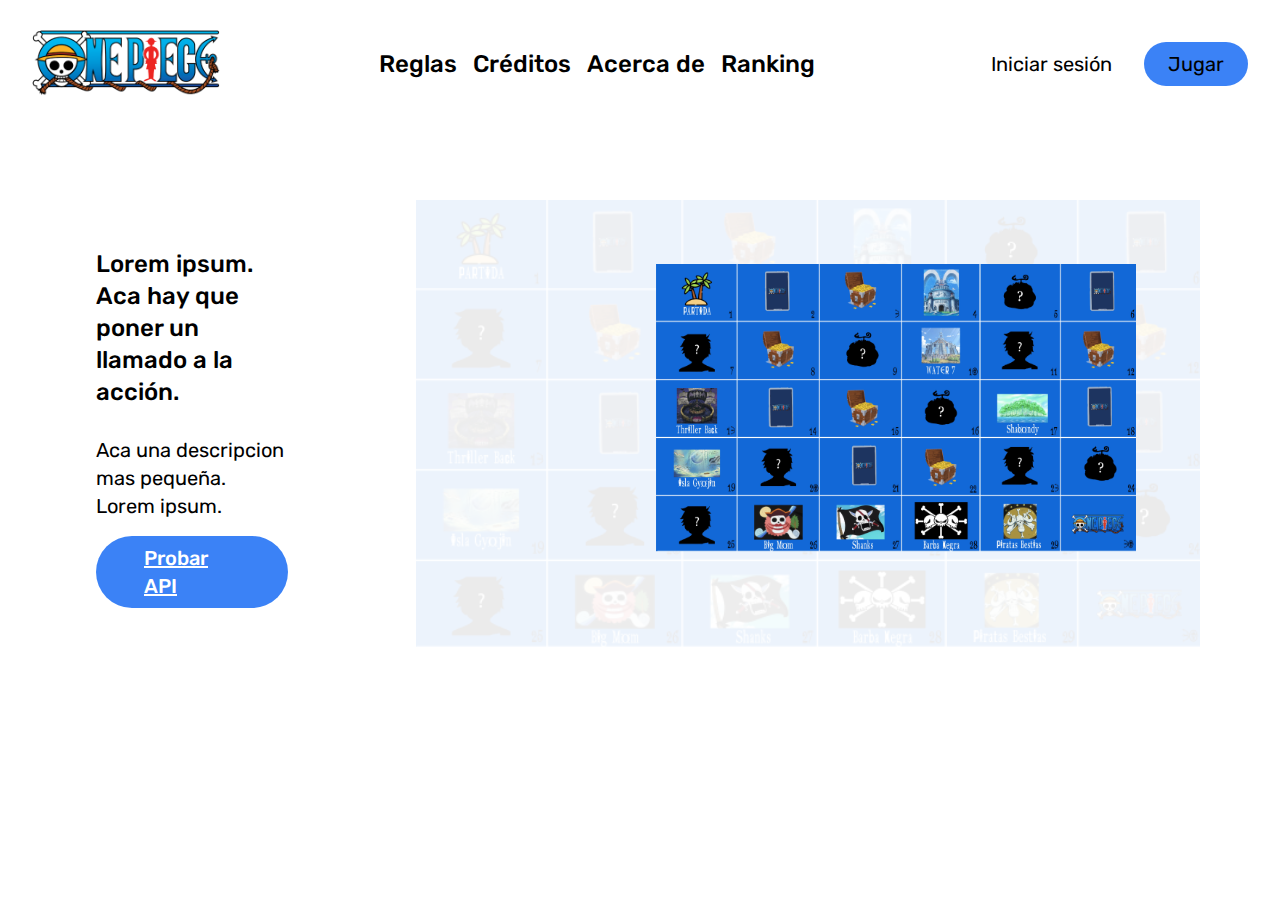
<file: index.html>
<!DOCTYPE html>
<html>

<head>
  <meta charset="UTF-8" />
  <meta name="viewport" content="width=device-width" />
  <title>One Piece</title>
  <link rel="stylesheet" href="css/base.css" type="text/css" charset="utf-8">
  <link rel="stylesheet" href="css/index.css" type="text/css" charset="utf-8">
  <link href="https://fonts.googleapis.com/css2?family=Rubik:wght@300;400;500;600;700&display=swap" rel="stylesheet">
</head>

<body>
    <nav id="navbar">
      <img src="/images/one-piece-logo.png" id="logo" />
      <div class="navbar-mid-items navbar-links">
        <a href="pages/instructions.html" >Reglas</a>
        <a href="pages/aboutus.html">Créditos</a>
        <a href="pages/about-the-game.html">Acerca de</a>
        <a>Ranking</a>
      </div>
      <div class="navbar-auth navbar-links">
        <a href="/pages/login.html">Iniciar sesión</a>
        <a href="/pages/game.html" id="play-btn" class="main-btn">Jugar</a> 
      </div>
    </nav>
    <div class="content">
      <div class="content-action-call">
        <h2 id="action-call-title">Lorem ipsum. Aca hay que poner un llamado a la acción.</h2>
        <span id="action-call-subtitle">Aca una descripcion mas pequeña. Lorem ipsum.</span>
        <a href="/pages/api/login.html" class="main-btn" id="action-call-btn">Probar API</a>
      </div>
      <div class="content-board-container">
        <img src="images/one-piece-board.png" id="opacity-board" />
        <img src="images/one-piece-board.png" id="content-board-abs" />
      </div>
    </div>
  </div>
</body>

</html>
</file>
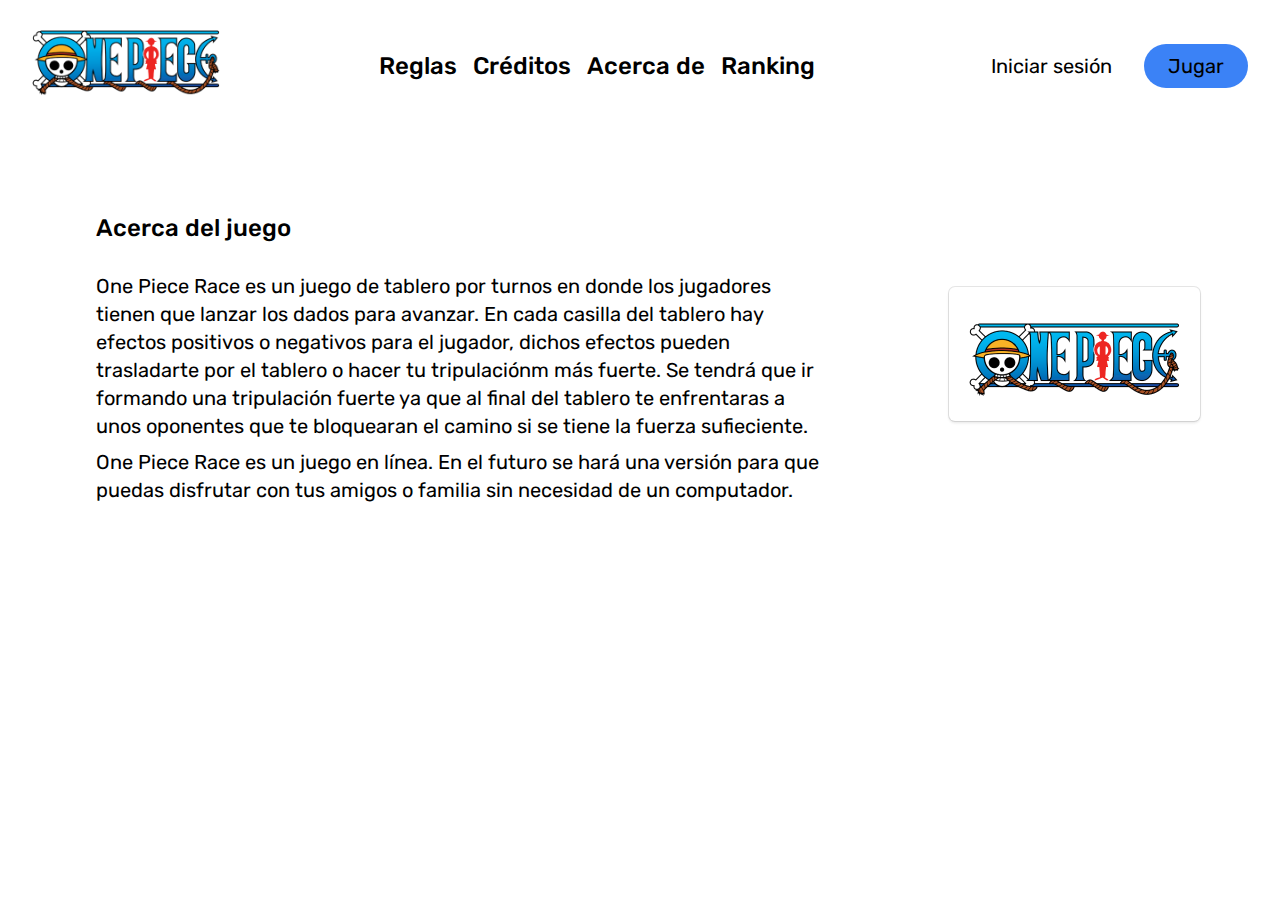
<file: pages/about-the-game.html>
<!DOCTYPE html>
<html>

<head>
  <meta charset="UTF-8" />
  <meta name="viewport" content="width=device-width" />
  <title>One Piece</title>
  <link rel="stylesheet" href="../css/base.css" type="text/css" charset="utf-8">
  <link rel="stylesheet" href="../css/aboutus.css" type="text/css" charset="utf-8">
  <link rel="stylesheet" href="../css/index.css" type="text/css" charset="utf-8">
  <link href="https://fonts.googleapis.com/css2?family=Rubik:wght@300;400;500;600;700&display=swap" rel="stylesheet">
</head>

<body>
  <nav id="navbar">
    <a href="../index.html" >
      <img src="/images/one-piece-logo.png" id="logo" />
    </a>
    <div class="navbar-mid-items navbar-links">
      <a href="instructions.html" >Reglas</a>
      <a href="aboutus.html">Créditos</a>
      <a href="about-the-game.html">Acerca de</a>
      <a>Ranking</a>
    </div>
    <div class="navbar-auth navbar-links">
      <a href="login.html">Iniciar sesión</a>
      <a href="game.html" id="play-btn" class="main-btn">Jugar</a> 
    </div>
  </nav>



  <div class="container">

    <div class="content">
      <div class="content-action-call">
        <h2 id="action-call-title">Acerca del juego</h2>
        <span id="action-call-subtitle">One Piece Race es un juego de tablero por turnos en donde los jugadores tienen que lanzar los dados para avanzar. 
          En cada casilla del tablero hay efectos positivos o negativos para el jugador, dichos efectos pueden trasladarte por el tablero o hacer tu tripulaciónm más fuerte. 
          Se tendrá que ir formando una tripulación fuerte ya que al final del tablero te enfrentaras a unos oponentes
         que te bloquearan el camino si se tiene la fuerza sufieciente. </span>

         <span id="action-call-subtitle">
           One Piece Race es un juego en línea. En el futuro se hará una versión para que puedas disfrutar 
           con tus amigos o familia sin necesidad de un computador.
         </span>
      </div>
      <div class="box">
        <img src="../images/one-piece-logo.png" id="iamge"/>
        <!-- <img src="../images/team-pictures.png" id="content-board-abs" /> -->
      </div>
    </div>

  </div>
</body>

</html>
</file>
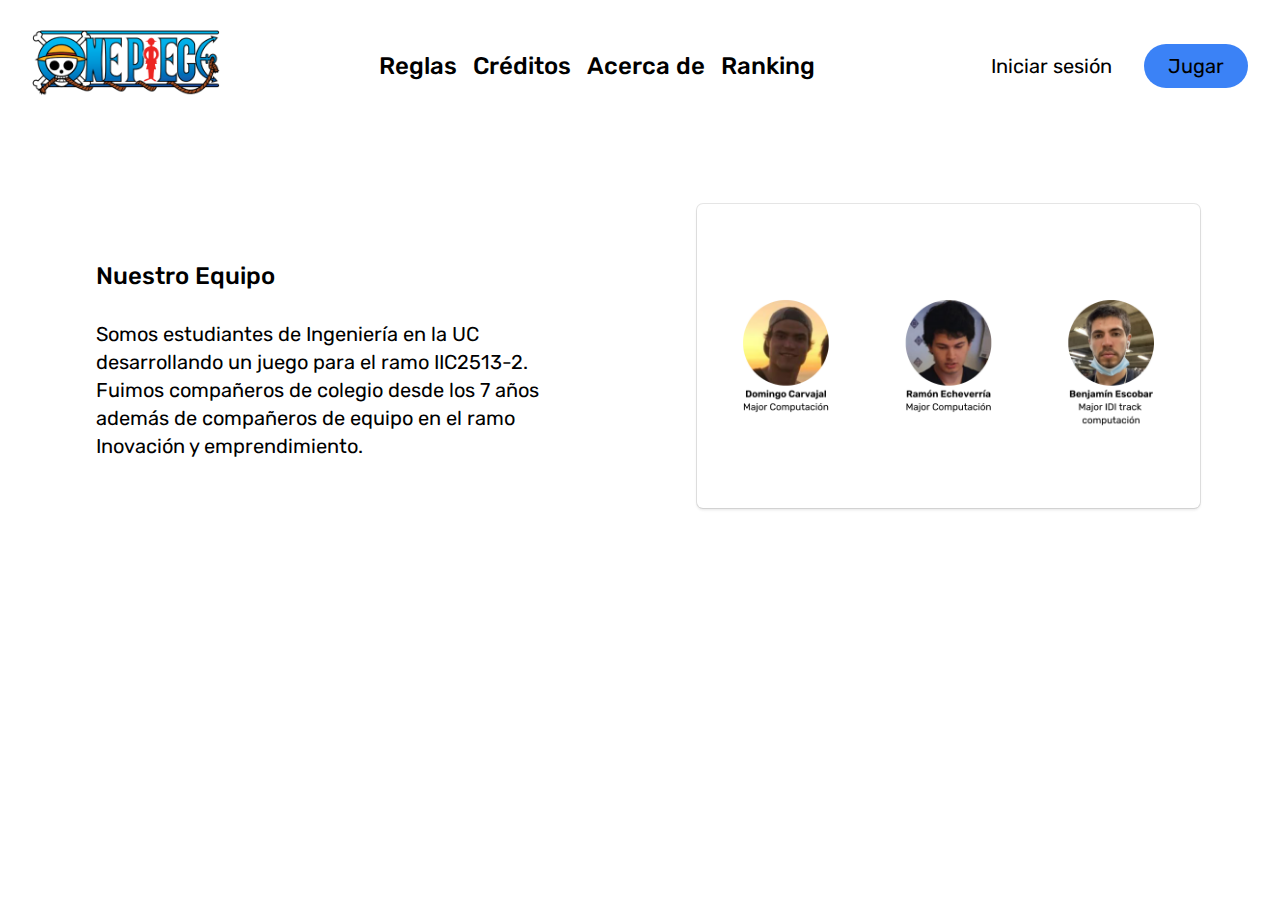
<file: pages/aboutus.html>
<!DOCTYPE html>
<html>

<head>
  <meta charset="UTF-8" />
  <meta name="viewport" content="width=device-width" />
  <title>One Piece</title>
  <link rel="stylesheet" href="../css/base.css" type="text/css" charset="utf-8">
  <link rel="stylesheet" href="../css/aboutus.css" type="text/css" charset="utf-8">
  <link rel="stylesheet" href="../css/index.css" type="text/css" charset="utf-8">
  <link href="https://fonts.googleapis.com/css2?family=Rubik:wght@300;400;500;600;700&display=swap" rel="stylesheet">
</head>

<body>
  <nav id="navbar">
    <a href="../index.html" >
      <img src="/images/one-piece-logo.png" id="logo" />
    </a>
    <div class="navbar-mid-items navbar-links">
      <a href="instructions.html" >Reglas</a>
      <a href="aboutus.html">Créditos</a>
      <a href="about-the-game.html">Acerca de</a>
      <a>Ranking</a>
    </div>
    <div class="navbar-auth navbar-links">
      <a href="login.html">Iniciar sesión</a>
      <a href="game.html" id="play-btn" class="main-btn">Jugar</a> 
    </div>
  </nav>



  <div class="container">

    <div class="content">
      <div class="content-action-call">
        <h2 id="action-call-title">Nuestro Equipo</h2>
        <span id="action-call-subtitle">Somos estudiantes de Ingeniería en la UC desarrollando un juego para el ramo IIC2513-2.
           Fuimos compañeros de colegio desde los 7 años además de compañeros de equipo en el ramo Inovación y emprendimiento. </span>
      </div>
      <div class="box">
        <img src="../images/team-pictures.png" id="image" />
        <!-- <img src="../images/team-pictures.png" id="content-board-abs" /> -->
      </div>
    </div>

  </div>
</body>

</html>
</file>
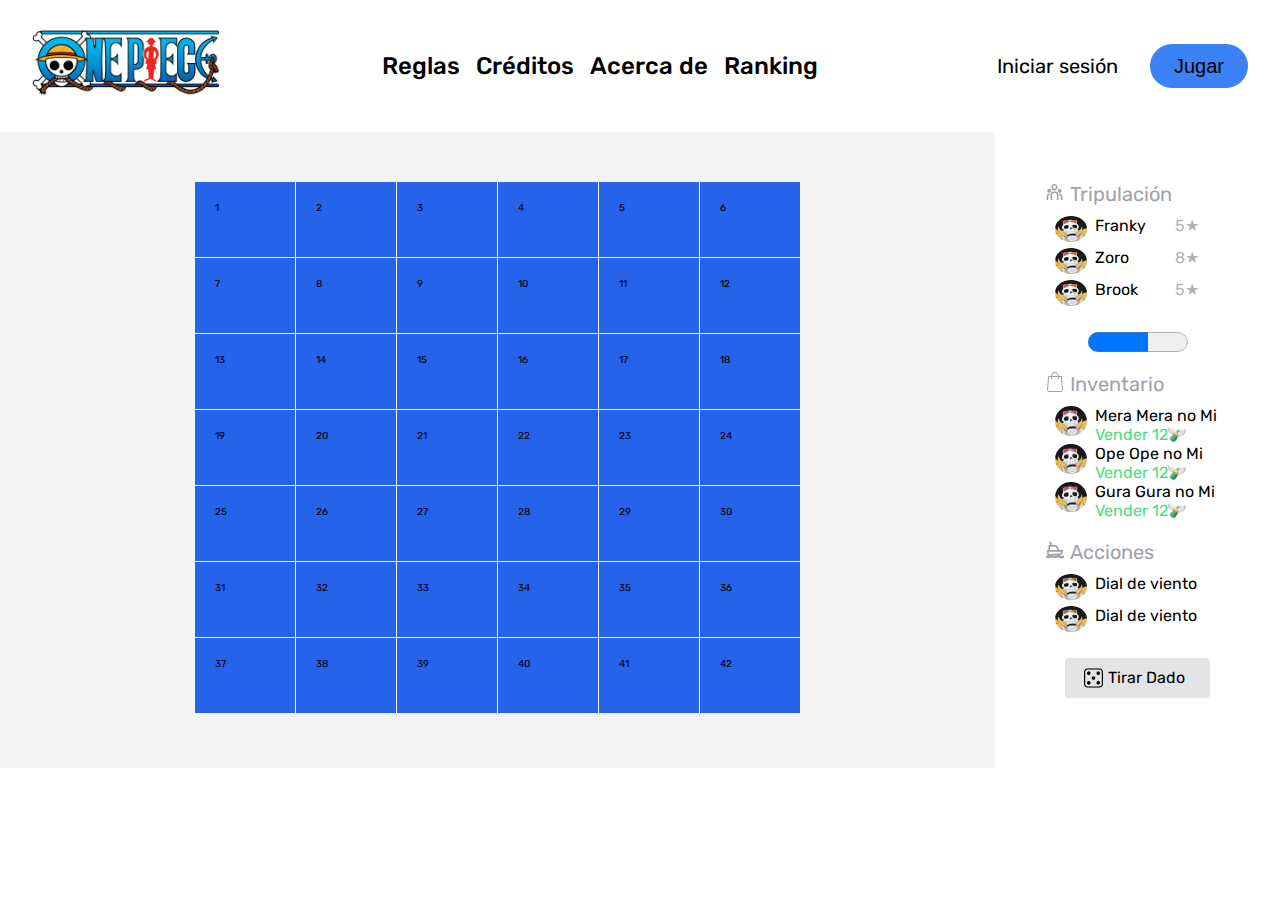
<file: pages/game.html>
<!DOCTYPE html>
<html>

    <head>
        <meta charset="UTF-8" />
        <meta name="viewport" content="width=device-width" />
        <title>One Piece</title>
        <link rel="stylesheet" href="../css/base.css" type="text/css" charset="utf-8">
        <link rel="stylesheet" href="../css/game.css" type="text/css" charset="utf-8">
        <link rel="stylesheet" href="../css/index.css" type="text/css" charset="utf-8">
        <link href="https://fonts.googleapis.com/css2?family=Rubik:wght@300;400;500;600;700&display=swap" rel="stylesheet">
      </head>

    <body>

        <nav id="navbar" class="nav">
            <a href="../index.html" >
            <img src="/images/one-piece-logo.png" id="logo" />
            </a>
            <div class="navbar-mid-items navbar-links">
              <a href="instructions.html" >Reglas</a>
              <a href="aboutus.html">Créditos</a>
              <a href="about-the-game.html">Acerca de</a>
              <a>Ranking</a>
            </div>
            <div class="navbar-auth navbar-links">
              <a href="login.html">Iniciar sesión</a>
              <button id="play-btn" class="main-btn">Jugar</button>
            </div>
          </nav>

    <div class="game-container">

    
    
    <div class="game-grid-container">
        <div class="grid-item">1</div>
        <div class="grid-item">2</div>
        <div class="grid-item">3</div>
        <div class="grid-item">4</div>
        <div class="grid-item">5</div>
        <div class="grid-item">6</div>
        <div class="grid-item">7</div>
        <div class="grid-item">8</div>
        <div class="grid-item">9</div>
        <div class="grid-item">10</div>
        <div class="grid-item">11</div>
        <div class="grid-item">12</div>
        <div class="grid-item">13</div>
        <div class="grid-item">14</div>
        <div class="grid-item">15</div>
        <div class="grid-item">16</div>
        <div class="grid-item">17</div>
        <div class="grid-item">18</div>
        <div class="grid-item">19</div>
        <div class="grid-item">20</div>
        <div class="grid-item">21</div>
        <div class="grid-item">22</div>
        <div class="grid-item">23</div>
        <div class="grid-item">24</div>
        <div class="grid-item">25</div>
        <div class="grid-item">26</div>
        <div class="grid-item">27</div>
        <div class="grid-item">28</div>
        <div class="grid-item">29</div>
        <div class="grid-item">30</div>
        <div class="grid-item">31</div>
        <div class="grid-item">32</div>
        <div class="grid-item">33</div>
        <div class="grid-item">34</div>
        <div class="grid-item">35</div>
        <div class="grid-item">36</div>
        <div class="grid-item">37</div>
        <div class="grid-item">38</div>
        <div class="grid-item">39</div>
        <div class="grid-item">40</div>
        <div class="grid-item">41</div>
        <div class="grid-item">42</div>
        
      </div>

      <div class="game-side-bar-container">
          <div class="game-side-bar-item">
            <div class="side-bar-title">
                <img src="../images/crew-logo.svg" id="inventory-logo"/>
                <a>Tripulación</a>
            </div> 

                <div class="side-bar-crew">

                        <img src="../images/brook_face.png" id="char-face" />
                        <a class="side-bar-text">Franky</a>
                        <a class="side-bar-rating">5★</a>
                        <img src="../images/brook_face.png" id="char-face" />
                        <a class="side-bar-text">Zoro</a>
                        <a class="side-bar-rating">8★</a>
                        <img src="../images/brook_face.png" id="char-face" />
                        <a class="side-bar-text">Brook</a>
                        <a class="side-bar-rating">5★</a>       
        
                </div>
                <progress id="crew-bar" value="3" max="5"> </progress>
                
              

          </div>
          <div class="game-side-bar-item">
            <div class="side-bar-title">
                <img src="../images/inventory-logo.svg" id="inventory-logo"/>
                <a>Inventario</a>
            </div> 
            <div class="side-bar-inventory">
                <img src="../images/brook_face.png" id="char-face" />
                <div class="inventory-item">
                    <a class="side-bar-text">Mera Mera no Mi</a>
                    <div class="inventory-sell-button" href="">
                        <a>Vender 12</a>
                        <img src="../images/money.png" id="money" />

                    </div>
                </div>

                <img src="../images/brook_face.png" id="char-face" />

                <div class="inventory-item">
                    <a class="side-bar-text">Ope Ope no Mi</a>
                    <div class="inventory-sell-button" href="">
                        <a>Vender 12</a>
                        <img src="../images/money.png" id="money" />

                    </div>
                </div>

                <img src="../images/brook_face.png" id="char-face" />

                <div class="inventory-item">
                    <a class="side-bar-text">Gura Gura no Mi</a>
                    <div class="inventory-sell-button" href="">
                        <a>Vender 12</a>
                        <img src="../images/money.png" id="money" />

                    </div>
                </div>
            </div>
          </div>

          <div class="game-side-bar-item">
            <div class="side-bar-title">
                <img src="../images/actions-logo.svg" id="inventory-logo"/>
                <a>Acciones</a>
            </div> 
            <div class="side-bar-actions">
                <img src="../images/brook_face.png" id="char-face" />
                <a class="side-bar-text">Dial de viento</a>
                <img src="../images/brook_face.png" id="char-face" />
                <a class="side-bar-text">Dial de viento</a>
            </div>
            

          </div>

          <div class="side-bar-button" >
            <img src="../images/dice.svg" id="inventory-logo"/>
            <a>Tirar Dado</a>
          </div>


      </div>
    </div>
    </body>
      
    <script>
        // Enable hidden nav bar
        {
            const nav = document.querySelector(".nav");
            var nav_hidden = false;

            document.addEventListener('keypress', hideNav);

            function hideNav(e) {
                if ("KeyH" == e.code) {
                    if (nav_hidden == false) {
                        nav.classList.add("invisible-navbar");
                        nav_hidden = true;
                    } else {
                        nav.classList.remove("invisible-navbar");
                        nav_hidden = false;
                    }
                }
            }
        }
    </script>

</html>
</file>
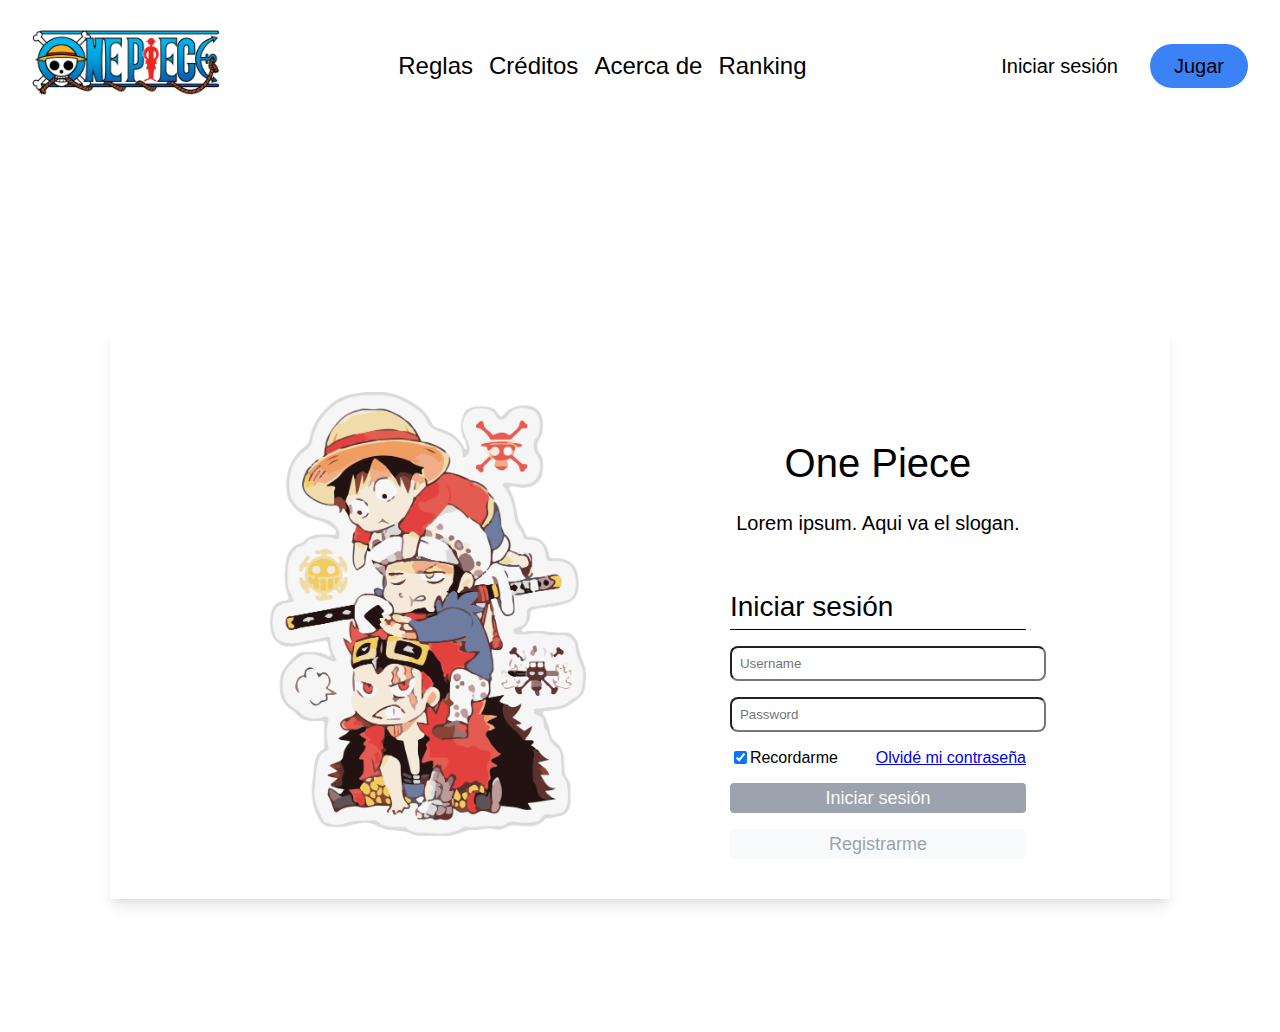
<file: pages/login.html>
<!DOCTYPE html>
<html>
  <head>
    <meta charset="UTF-8" />
    <meta name="viewport" content="width=device-width" />

    <link rel="stylesheet" href="../css/base.css" type="text/css" charset="utf-8" />
    <link rel="stylesheet" href="../css/index.css" type="text/css" charset="utf-8" />
    <link rel="stylesheet" href="../css/login.css" type="text/css" charset="utf-8" />

    <title>Login</title>
  </head>
  <body>

    <nav id="navbar" class="nav">
      <a href="../index.html" >
      <img src="/images/one-piece-logo.png" id="logo" />
      </a>
      <div class="navbar-mid-items navbar-links">
        <a href="instructions.html" >Reglas</a>
        <a href="aboutus.html">Créditos</a>
        <a href="about-the-game.html">Acerca de</a>
        <a>Ranking</a>
      </div>
      <div class="navbar-auth navbar-links">
        <a href="login.html">Iniciar sesión</a>
        <a href="game.html" id="play-btn" class="main-btn">Jugar</a> 
      </div>
    </nav>

    <div class="container">
      <div class="content">
        <div id="image-container">
          <img src="../images/login.png" />
        </div>
        <div class="form-container">
          <div class="title-container">
            <span class="title">One Piece</span>
            <span class="subtitle">Lorem ipsum. Aqui va el slogan.</span>
          </div>
          <form>
            <span id="form-title">Iniciar sesión</span>
            <div id="line-break"></div>
            <div class="input-fields">
              <input class="text-input" type="text" id="username" placeholder="Username" />
              <input class="text-input" type="text" id="password" placeholder="Password" />
              <div id="login-section">
                <span id="remember-me-container">
                  <input type="checkbox" id="remember-me" checked />
                  <label for="remember-me">Recordarme</label>
                </span>
                <a href="/pages/register.html">Olvidé mi contraseña</a>
              </div>
              <button class="login-btn">Iniciar sesión</button>
              <button class="register-btn">Registrarme</button>
            </div>
          </form>
        </div>
      </div>
      <div class="modal-container invisible">
        <div class="modal-background"></div>
        <div class="modal">
          <span>Aun no tenemos backend :(</span>
          <button class="main-btn modal-btn">Ok</button>
        </div>
      </div>
    </div>
  </body>

  <script>
    const modal = document.querySelector('.modal-container');

    const loginBtn = document.querySelector('.login-btn');
    const registerBtn = document.querySelector('.register-btn');
    [loginBtn, registerBtn].forEach(btn => {
      btn.onclick = e => {
        e.preventDefault();
        modal.classList.remove('invisible');
      };
    });

    const modalBtn = document.querySelector('.modal-btn');
    modalBtn.onclick = () => {
      modal.classList.add('invisible');
    };
  </script>
</html>
</file>
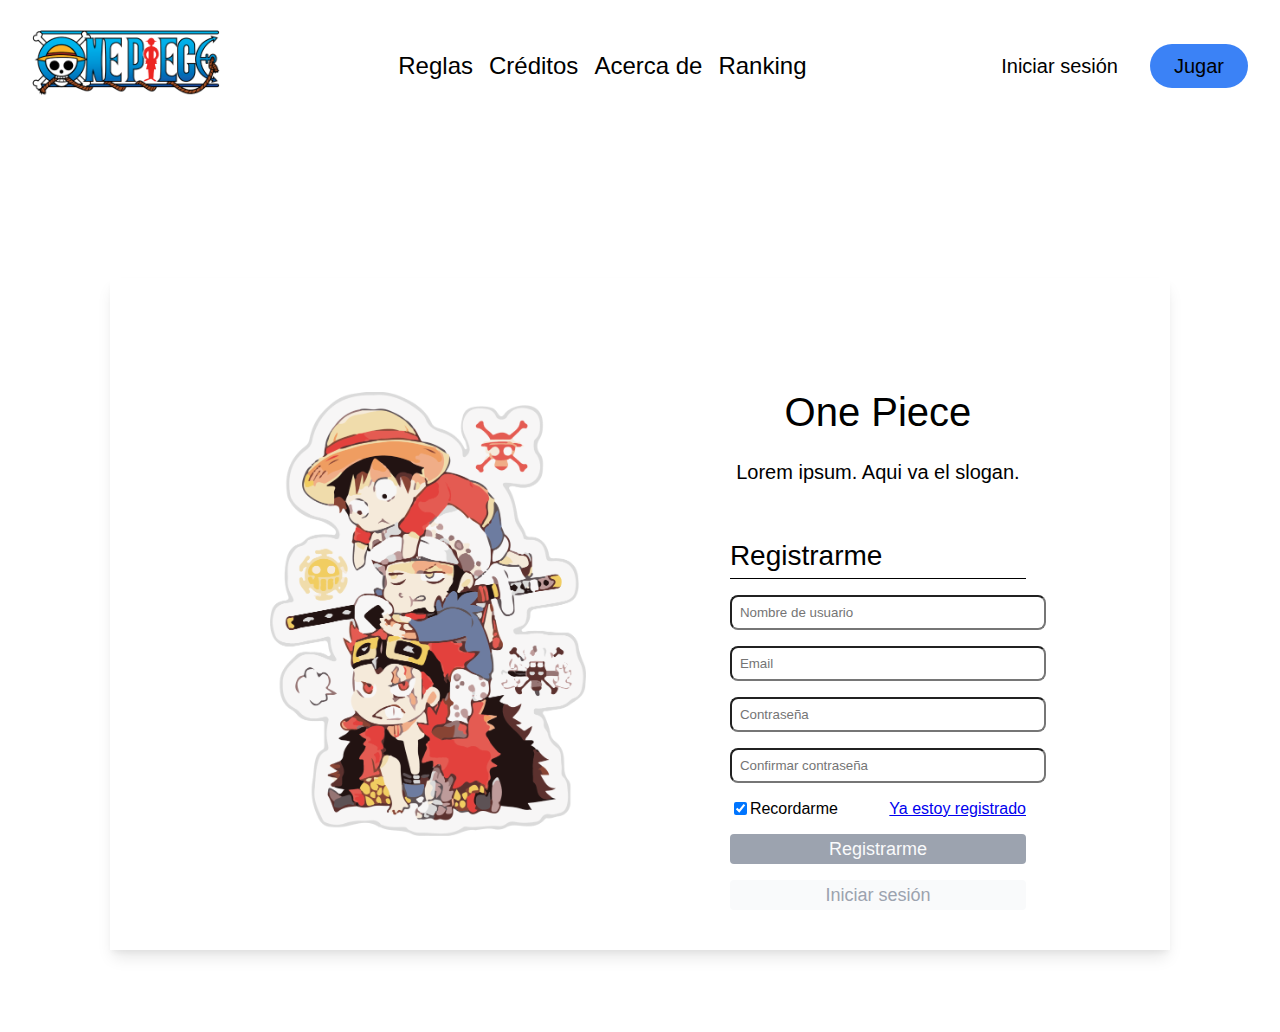
<file: pages/register.html>
<!DOCTYPE html>
<html>
  <head>
    <meta charset="UTF-8" />
    <meta name="viewport" content="width=device-width" />

    <link rel="stylesheet" href="../css/base.css" type="text/css" charset="utf-8" />
    <link rel="stylesheet" href="../css/index.css" type="text/css" charset="utf-8" />
    <link rel="stylesheet" href="../css/login.css" type="text/css" charset="utf-8" />

    <title>Login</title>
  </head>
  <body>

    <nav id="navbar" class="nav">
      <a href="../index.html" >
      <img src="/images/one-piece-logo.png" id="logo" />
      </a>
      <div class="navbar-mid-items navbar-links">
        <a href="instructions.html" >Reglas</a>
        <a href="aboutus.html">Créditos</a>
        <a href="about-the-game.html">Acerca de</a>
        <a>Ranking</a>
      </div>
      <div class="navbar-auth navbar-links">
        <a href="login.html">Iniciar sesión</a>
        <a href="game.html" id="play-btn" class="main-btn">Jugar</a>   
      </div>
    </nav>

    <div class="container">
      <div class="content">
        <div id="image-container">
          <img src="../images/login.png" />
        </div>
        <div class="form-container">
          <div class="title-container">
            <span class="title">One Piece</span>
            <span class="subtitle">Lorem ipsum. Aqui va el slogan.</span>
          </div>
          <form>
            <span id="form-title">Registrarme</span>
            <div id="line-break"></div>
            <div class="input-fields">
              <input class="text-input" type="text" id="username" placeholder="Nombre de usuario" />
              <input class="text-input" type="text" id="email" placeholder="Email" />
              <input class="text-input" type="text" id="password" placeholder="Contraseña" />
              <input
                class="text-input"
                type="text"
                id="password-confirm"
                placeholder="Confirmar contraseña"
              />
              <div id="login-section">
                <span id="remember-me-container">
                  <input type="checkbox" id="remember-me" checked />
                  <label for="remember-me">Recordarme</label>
                </span>
                <a href="/pages/login.html">Ya estoy registrado</a>
              </div>
              <button class="login-btn">Registrarme</button>
              <button ="" class="register-btn">Iniciar sesión</button>
            </div>
          </form>
        </div>
      </div>
      <div class="modal-container invisible">
        <div class="modal-background"></div>
        <div class="modal">
          <span>Aun no tenemos backend :(</span>
          <button class="main-btn modal-btn">Ok</button>
        </div>
      </div>
    </div>
  </body>

  <script>
    const modal = document.querySelector('.modal-container');

    const loginBtn = document.querySelector('.login-btn');
    const registerBtn = document.querySelector('.register-btn');
    [loginBtn, registerBtn].forEach(btn => {
      btn.onclick = e => {
        e.preventDefault();
        modal.classList.remove('invisible');
      };
    });

    const modalBtn = document.querySelector('.modal-btn');
    modalBtn.onclick = () => {
      modal.classList.add('invisible');
    };
  </script>
</html>
</file>
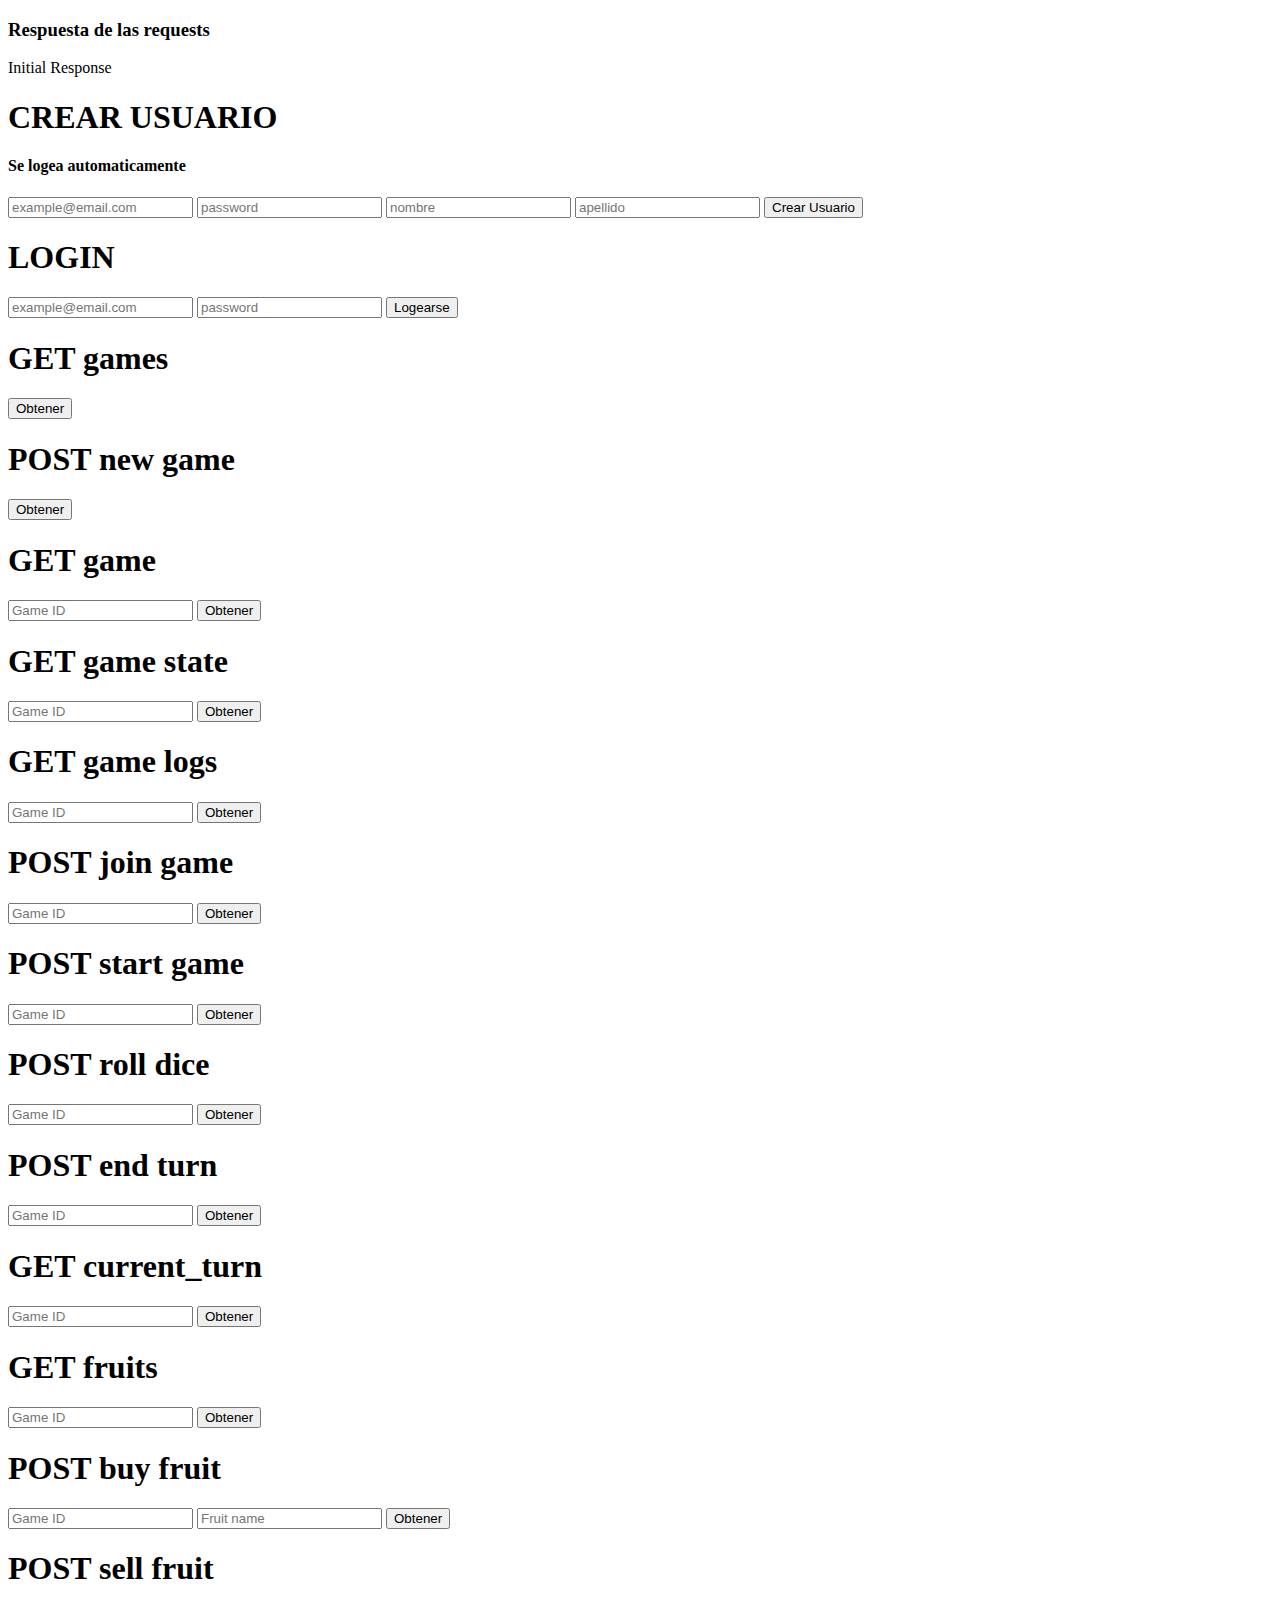
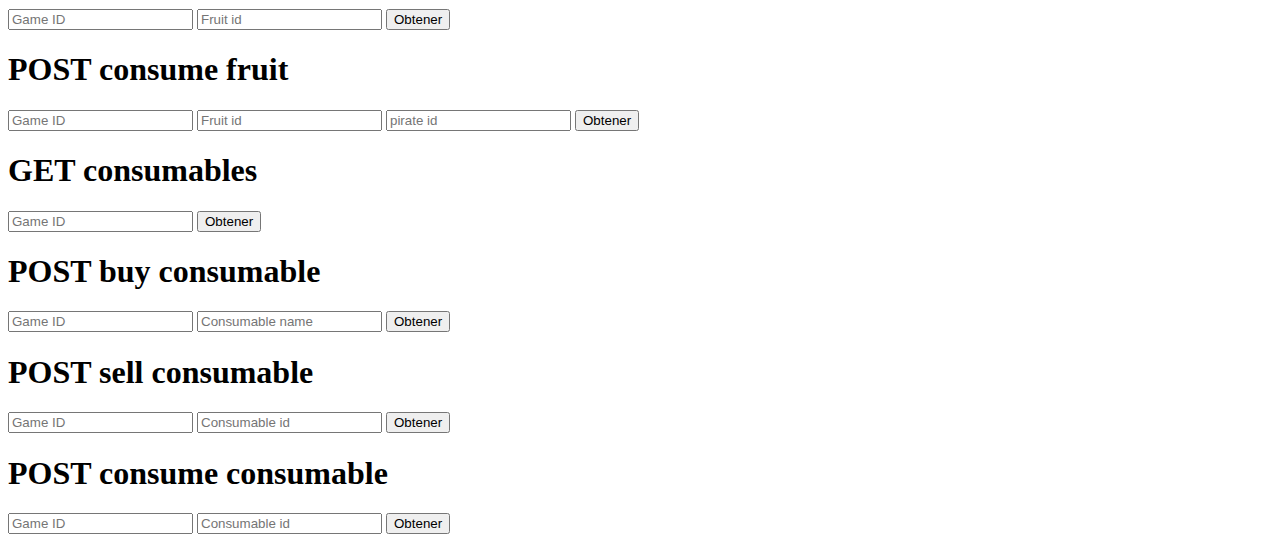
<file: pages/api/game.html>
<!DOCTYPE html>
<html>
    <head>
        <meta charset="utf-8">
       
    </head>
</html>

<h3>Respuesta de las requests</h3>

<span id="response-span">Initial Response</span>

<h1>CREAR USUARIO</h1>
<h4>Se logea automaticamente</h4>

<input type="text" name="" id="create-email" placeholder="example@email.com">

<input type="password" name="" id="create-password" placeholder="password">

<input type="text" name="" id="create-fname" placeholder="nombre">

<input type="text" name="" id="create-lname" placeholder="apellido">

<button onclick="createUser();">
    <span>Crear Usuario</span>
</button>

<h1>LOGIN</h1>

<input type="text" name="" id="login-email" placeholder="example@email.com">
<input type="password" name="" id="login-password" placeholder="password">
<button onclick="loginUser();">
    <span>Logearse</span>
</button>

<h1>GET games</h1>
<button onclick="getGames();">
    <span>Obtener</span>
</button>

<h1>POST new game</h1>
<button onclick="newGame();">
    <span>Obtener</span>
</button>

<h1>GET game</h1>
<input type="text" name="" id="game-id" placeholder="Game ID">
<button onclick="getGame();">
    <span>Obtener</span>
</button>

<h1>GET game state</h1>
<input type="text" name="" id="game-gamestate-id" placeholder="Game ID">
<button onclick="getGameState();">
    <span>Obtener</span>
</button>

<h1>GET game logs</h1>
<input type="text" name="" id="game-gamelogs-id" placeholder="Game ID">
<button onclick="getGameLogs();">
    <span>Obtener</span>
</button>

<h1>POST join game</h1>
<input type="text" name="" id="game-join-id" placeholder="Game ID">
<button onclick="joinGame();">
    <span>Obtener</span>
</button>

<h1>POST start game</h1>
<input type="text" name="" id="game-start-id" placeholder="Game ID">
<button onclick="startGame();">
    <span>Obtener</span>
</button>

<h1>POST roll dice</h1>
<input type="text" name="" id="game-rolldice-id" placeholder="Game ID">
<button onclick="rollDice();">
    <span>Obtener</span>
</button>

<h1>POST end turn</h1>
<input type="text" name="" id="game-endturn-id" placeholder="Game ID">
<button onclick="endTurn();">
    <span>Obtener</span>
</button>

<h1>GET current_turn</h1>
<input type="text" name="" id="game-currenturn-id" placeholder="Game ID">
<button onclick="currentTurn();">
    <span>Obtener</span>
</button>

<h1>GET fruits</h1>
<input type="text" name="" id="game-getfruit-id" placeholder="Game ID">
<button onclick="getFruits();">
    <span>Obtener</span>
</button>

<h1>POST buy fruit</h1>
<input type="text" name="" id="game-buyfruit-id" placeholder="Game ID">
<input type="text" name="" id="fruit-buyfruit-name" placeholder="Fruit name">
<button onclick="buyFruit();">
    <span>Obtener</span>
</button>

<h1>POST sell fruit</h1>
<input type="text" name="" id="game-sellfruit-id" placeholder="Game ID">
<input type="text" name="" id="fruit-sellfruit-id" placeholder="Fruit id">
<button onclick="sellFruit();">
    <span>Obtener</span>
</button>

<h1>POST consume fruit</h1>
<input type="text" name="" id="game-consumefruit-id" placeholder="Game ID">
<input type="text" name="" id="fruit-consumefruit-id" placeholder="Fruit id">
<input type="text" name="" id="pirate-consumefruit-id" placeholder="pirate id">
<button onclick="consumeFruit();">
    <span>Obtener</span>
</button>

<h1>GET consumables</h1>
<input type="text" name="" id="game-getconsumable-id" placeholder="Game ID">
<button onclick="getConsumables();">
    <span>Obtener</span>
</button>

<h1>POST buy consumable</h1>
<input type="text" name="" id="game-buyconsumable-id" placeholder="Game ID">
<input type="text" name="" id="consumable-buyconsumable-name" placeholder="Consumable name">
<button onclick="buyConsumable();">
    <span>Obtener</span>
</button>

<h1>POST sell consumable</h1>
<input type="text" name="" id="game-sellconsumable-id" placeholder="Game ID">
<input type="text" name="" id="consumable-sellconsumable-id" placeholder="Consumable id">
<button onclick="sellConsumable();">
    <span>Obtener</span>
</button>

<h1>POST consume consumable</h1>
<input type="text" name="" id="game-consumeconsumable-id" placeholder="Game ID">
<input type="text" name="" id="consumable-consumeconsumable-id" placeholder="Consumable id">
<button onclick="consumeConsumable();">
    <span>Obtener</span>
</button>




<script src="../../scripts/requests.js"></script>
</file>
<file: css/base.css>
:root {
  --main-color: #3b82f6;
  --blue-gray-50: #f8fafc;
  --gray-100: #f4f4f5;
}

body,
html {
  width: 100%;
  height: 100%;
  padding: 0px;
  margin: 0px;
  font-family: 'Rubik', sans-serif;
}

.main-btn {
  display: flex;
  align-items: center;
  justify-items: center;
  color: white;
  padding: 0.5rem 1.5rem;
  border-style: none;
  background-color: var(--main-color);
  border-radius: 999px;
  cursor: pointer;
}

.main-btn:hover {
  opacity: 0.75;
}

form > div > button {
  width: 100%;
  text-align: center;
  border-radius: 0.25rem;
  font-size: 1.125rem;
  line-height: 1.75rem;
  border-style: none;
  outline: 0;
  cursor: pointer;
}
</file>
<file: css/index.css>
.container {
  display: flex;
  flex-direction: column;
}

#navbar {
  display: flex;
  flex-direction: row;
  align-items: center;
  justify-content: space-between;
  padding: 1rem 2rem;
}

#logo {
  width: auto;
  height: 80px;
  padding-bottom: 16px;
}

.navbar-links {
  display: flex;
  flex-direction: row;
}

.navbar-links > * {
  cursor: pointer;
  text-decoration: none;
  color: black;
}

.navbar-mid-items > * {
  margin-left: 16px;
  font-size: 1.5rem;
  line-height: 2rem;
  font-weight: 500;
}

.navbar-auth > * {
  display: flex;
  align-items: center;
  margin-left: 2rem;
  font-size: 1.25rem;
  line-height: 1.75rem;
  font-weight: 400;
}

.content {
  margin-top: 4rem;
  padding: 0.5rem 5rem;
  display: flex;
  flex-direction: row;
  justify-content: space-between;
  align-items: center;
}

.content-action-call {
  display: flex;
  flex-direction: column;
  padding: 0rem 8rem 0rem 1rem;
}

.content-action-call > * {
  margin-top: 0.5rem;
}

#action-call-btn {
  margin-top: 1rem;
  font-size: 1.25rem;
  line-height: 1.75rem;
  font-weight: 500;
  padding: 0.5rem 3rem;
  align-self: flex-start;
}

#action-call-subtitle {
  font-size: 1.25rem;
  line-height: 1.75rem;
}

#action-call-title {
  font-size: 1.5rem;
  line-height: 2rem;
  font-weight: 500;
}

.content-board-container {
  position: relative;
  flex-shrink: 0;
  width: 49rem;
  height: 28rem;
}

#opacity-board {
  width: 100%;
  height: 100%;
  object-fit: cover;
  opacity: 8%;
}

#content-board-abs {
  position: absolute;
  right: 4rem;
  top: 4rem;
  width: 30rem;
  height: 18rem;
}
</file>
<file: css/aboutus.css>
.content-not-flex {
    margin-top: 4rem;
    padding: 0.5rem 5rem;
    flex-direction: row;
    justify-content: space-between;
    align-items: center;
  }

.box {
    background-color: white;
    border-radius: 6px;
    box-shadow: 0 2px 3px rgba(10, 10, 10, 0.1), 0 0 0 1px rgba(10, 10, 10, 0.1);
    color: #4a4a4a;
    display: block;
    padding: 1.25rem;
  }

#image {
    width: 100%;
}
</file>
<file: css/game.css>
.game-grid-container {
    display: inline-grid;
    padding: 50px;
    grid-template-columns: 100px 100px 100px 100px 100px 100px;
    grid-template-rows: 75px 75px 75px 75px 75px 75px 75px;
    background-color: #F4F4F5;
    gap: 1px;
    width: 100%;
    justify-content: center;
  }

  .grid-item {
    background-color: #2563EB;
    padding: 20px;
    font-size: 10px;
    justify-text: right;
  }

  .game-side-bar-container {
      display: flex;
      flex-direction: column;
      background-color: white;
      width: 185px;
      padding: 50px;
      gap: 10px;
      margin-left: auto;
  }

  .game-side-bar-item {
    color: #B3B3B3;
    display: flex;
    flex-direction: column;

  }


  .game-container {
      display: flex;
      flex-direction: row;
  }

  .side-bar-title {
    display: grid;
    grid-template-columns: 20px 100px;
    color: #a1a1aa;
    font-size: 20px;
    gap: 5px;
  }

  .side-bar-crew {
      display: grid;
      grid-template-columns: 40px 80px 20px;
      padding: 10px;
  }

  .side-bar-inventory {
    display: grid;
    grid-template-columns: 40px 150px;  
    padding: 10px;
  }

  .inventory-item {
    display: flex;
    flex-direction: column;
  }

  .inventory-sell-button {
        display: flex;
        flex-direction: row;
        color: #4ade80;
        text-decoration: none;
  }

  .side-bar-text {
    color: black;
  }

  .side-bar-star {
    color: #a1a1aa;
  }

  .side-bar-actions {
    display: grid;
    grid-template-columns: 40px 150px;  
    padding: 10px; 
  }



.side-bar-button {
  display: flex;
  felx-direction: row;
  background-color: #e4e4e7;
  border-radius: 4px;
  padding: 10px;
  padding-left: 10%;
  margin: 20px;
  margin-top: auto;
  gap: 5px;
}

.side-bar-button:hover {
    opacity: 0.75;
}

#inventory-logo {
    height: 20px; 

}

#char-face {
    width: 80%;
    height: 80%;
    border-radius: 50%;
  }

#money {
    height: 19px;
}

#crew-bar {
  height: 40px;
  width: 100px;
  align-self: center;
}

.invisible-navbar {
  visibility: hidden;
  height: 0;
  }
</file>
<file: css/login.css>
.text-input {
  padding: 0.5rem;
  width: 100%;
  border-radius: 0.5rem;
  outline: 0;
}

.title {
  font-size: 2.5rem;
  line-height: 1.75rem;
  font-weight: 500;
}

.subtitle {
  font-size: 1.25rem;
  line-height: 1.75rem;
  font-weight: 500;
}

.title-container {
  display: flex;
  flex-direction: column;
  align-items: center;
}

.title-container > * {
  margin-top: 2rem;
}

.container {
  width: 100%;
  height: 100vh;
  display: flex;
  position: relative;
  justify-content: center;
  align-items: center;
  background-color: (--blue-gray-50);
}

.content {
  width: 900px;
  display: flex;
  justify-content: center;
  align-items: center;
  flex-direction: row;
  box-shadow: 0 10px 15px -3px rgba(0, 0, 0, 0.1), 0 4px 6px -2px rgba(0, 0, 0, 0.05);
}

#image-container {
  width: 20rem;
  display: flex;
  align-items: center;
  justify-content: center;
  padding: 0.5rem;
  background-color: (--gray-100);
  padding: 2rem 5rem;
}

#image-container img {
  width: 100%;
  object-fit: cover;
  height: auto;
}

.form-container {
  width: 300px;
  display: flex;
  flex-direction: column;
  align-items: center;
  padding: 2rem 4rem;
}

.form-container form {
  width: 100%;
  display: flex;
  flex-direction: column;
  align-items: center;
  justify-content: center;
}

.form-container > * {
  margin-top: 3rem;
}

#form-title {
  font-size: 1.75rem;
  line-height: 2.75rem;
  font-weight: 500;
  text-align: left;
  width: 100%;
}

#line-break {
  width: 100%;
  height: 1px;
  background-color: black;
}

.input-fields {
  display: flex;
  flex-direction: column;
  width: 100%;
}

#remember-me-container {
  display: flex;
  align-items: center;
  justify-items: center;
}

.login-btn {
  background-color: #9ca3af;
  color: #f9fafb;
}

.register-btn {
  background-color: #f9fafb;
  color: #9ca3af;
}

#login-section {
  display: flex;
  flex-direction: row;
  align-items: center;
  justify-content: space-between;
}

.input-fields > * {
  margin-top: 1rem;
}

.modal-container {
  position: absolute;
  display: flex;
  align-items: center;
  justify-content: center;
  background-color: rgba(10, 10, 10, 0.7);
  top: 0;
  right: 0;
  bottom: 0;
  left: 0;
}

.modal {
  display: flex;
  flex-direction: column;
  width: 24rem;
  height: 12rem;
  border-radius: 0.5rem;
  display: flex;
  padding: 1rem;
  background-color: white;
}

.modal > span {
  align-self: center;
}

.modal > button {
  align-self: end;
  margin-top: auto;
}

.invisible {
  visibility: hidden;
}
</file>
